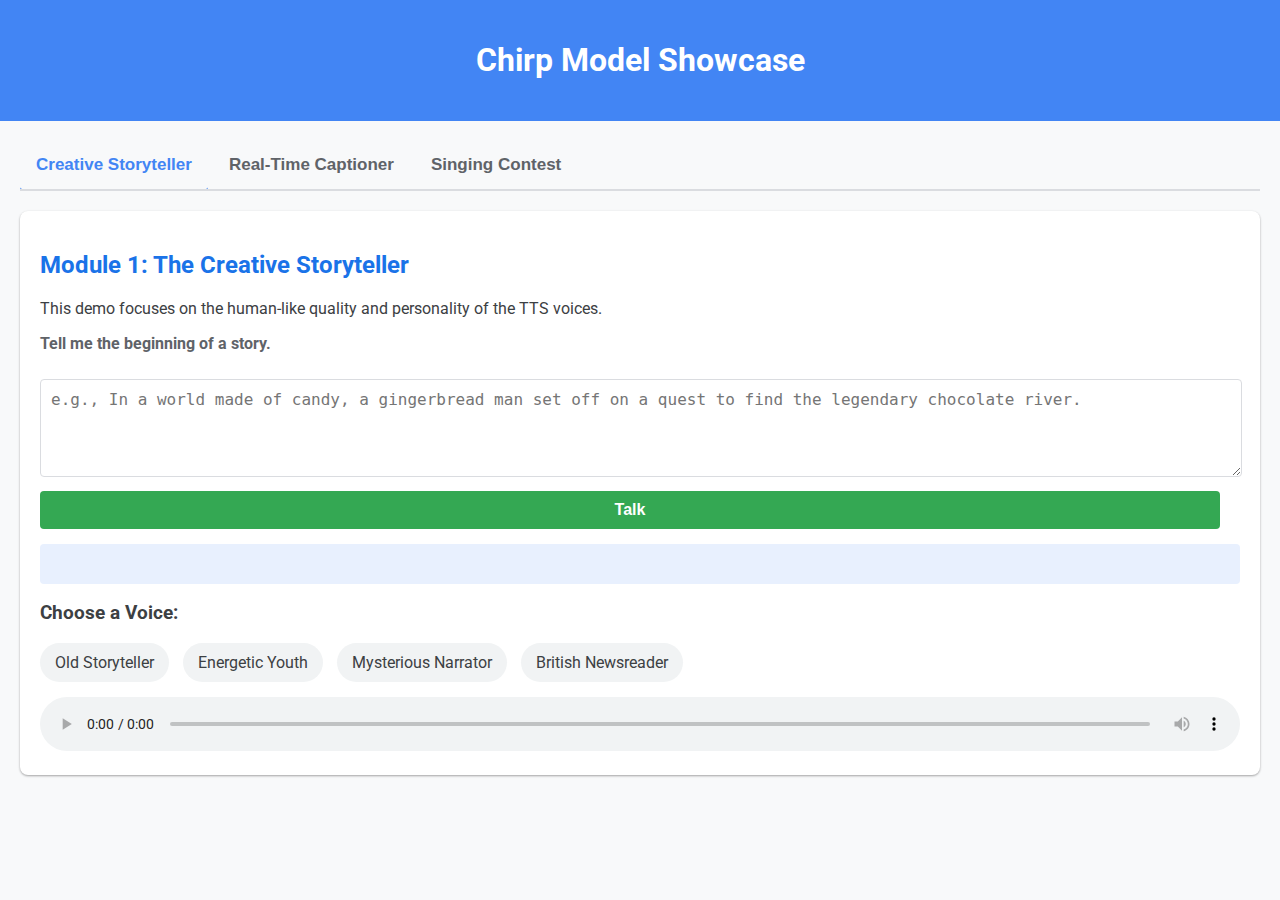
<file: index.html>
<!DOCTYPE html>
<html lang="en">
<head>
    <meta charset="UTF-8">
    <meta name="viewport" content="width=device-width, initial-scale=1.0">
    <title>Chirp Demo</title>
    <link rel="stylesheet" href="style.css">
    <link href="https://fonts.googleapis.com/css2?family=Roboto:wght@400;700&display=swap" rel="stylesheet">
</head>
<body>
    <header>
        <h1>Chirp Model Showcase</h1>
    </header>

    <div class="tab-container">
        <div class="tab-nav">
            <button class="tab-button active" onclick="openTab(event, 'module1')">Creative Storyteller</button>
            <button class="tab-button" onclick="openTab(event, 'module2')">Real-Time Captioner</button>
            <button class="tab-button" onclick="openTab(event, 'module3')">Singing Contest</button>
        </div>

        <div id="module1" class="tab-content" style="display: block;">
            <h2>Module 1: The Creative Storyteller</h2>
            <p>This demo focuses on the human-like quality and personality of the TTS voices.</p>
            <div class="interactive-area">
                <p class="prompt">Tell me the beginning of a story.</p>
                <textarea id="story-input" rows="4" placeholder="e.g., In a world made of candy, a gingerbread man set off on a quest to find the legendary chocolate river."></textarea>
                <button id="talk-button">Talk</button>
                <div id="stt-output"></div>
                <div id="voice-gallery">
                    <h3>Choose a Voice:</h3>
                    <div class="voice-profile" data-voice="Old Storyteller">Old Storyteller</div>
                    <div class="voice-profile" data-voice="Energetic Youth">Energetic Youth</div>
                    <div class="voice-profile" data-voice="Mysterious Narrator">Mysterious Narrator</div>
                    <div class="voice-profile" data-voice="British Newsreader">British Newsreader</div>
                </div>
                <audio id="tts-audio" controls></audio>
            </div>
        </div>

        <div id="module2" class="tab-content">
            <h2>Module 2: The Real-Time Captioner</h2>
            <p>This is a direct and powerful demonstration of Chirp's real-time performance.</p>
            <div class="interactive-area">
                <p class="prompt">Press 'Start Captioning' and just start talking. Try speaking fast!</p>
                <button id="caption-button">Start Captioning</button>
                <div id="caption-output"></div>
            </div>
        </div>

        <div id="module3" class="tab-content">
            <h2>Module 3: The Singing Contest</h2>
            <p>Have a user sing precisely on top of lyrics (points for match)</p>
            <div class="interactive-area">
                <p class="prompt">Sing the following lyrics:</p>
                <div id="lyrics">Twinkle, twinkle, little star...</div>
                <button id="sing-button">Start Singing</button>
                <div id="sing-output"></div>
            </div>
        </div>
    </div>

    <script src="script.js"></script>
</body>
</html>
</file>
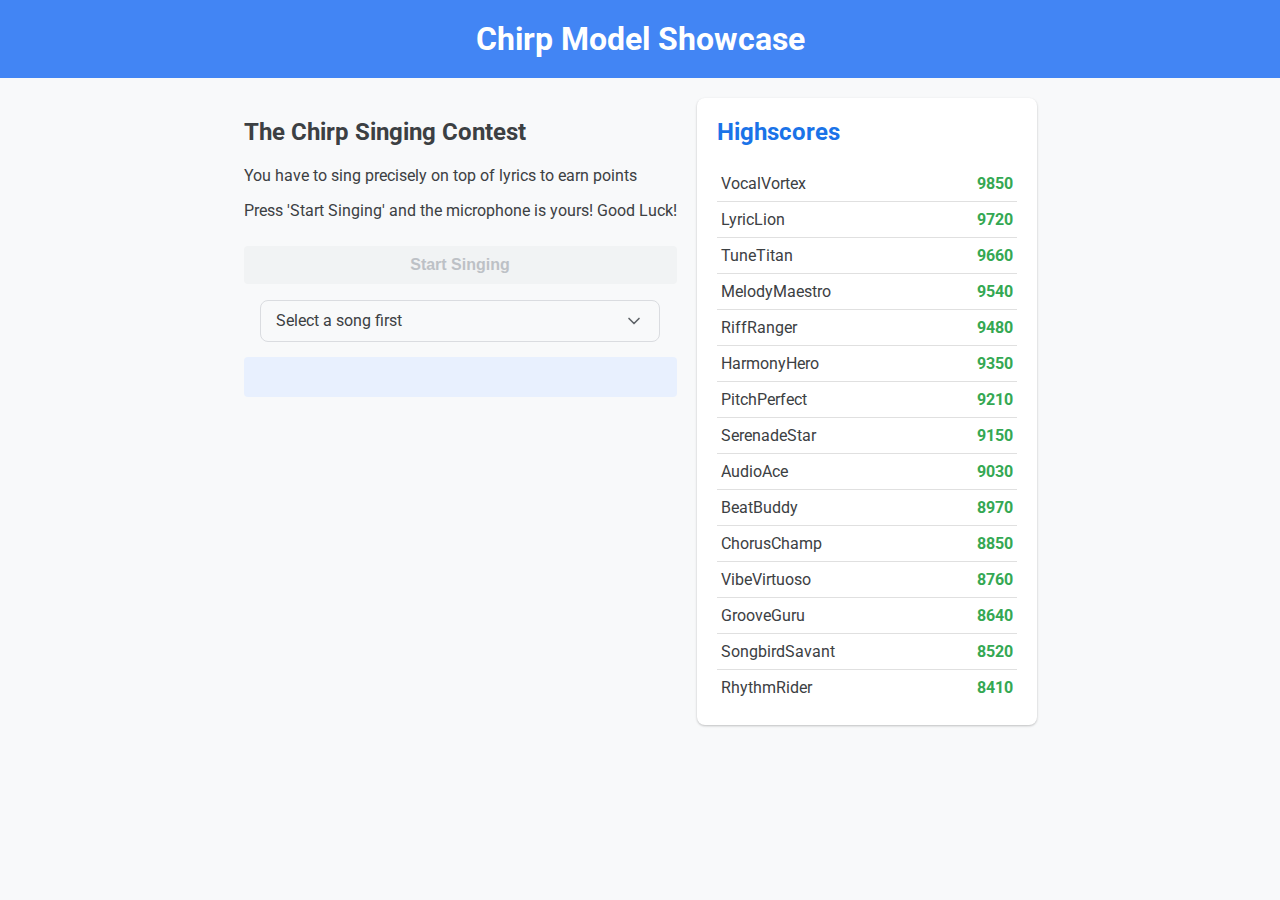
<file: front/index.html>
<!doctype html>
<html lang="en">
  <head>
    <meta charset="UTF-8" />
    <meta name="viewport" content="width=device-width, initial-scale=1.0" />
    <title>Chirp Demo</title>
    <link rel="stylesheet" href="style.css" />
    <link
      href="https://fonts.googleapis.com/css2?family=Roboto:wght@400;700&display=swap"
      rel="stylesheet"
    />
  </head>
  <body>
    <header>
      <h1>Chirp Model Showcase</h1>
    </header>

    <main class="main-container">
      <div id="module2" class="tab-content">
        <h2>The Chirp Singing Contest</h2>
        <p>You have to sing precisely on top of lyrics to earn points</p>
        <div class="interactive-area">
          <p class="prompt">
            Press 'Start Singing' and the microphone is yours! Good Luck!
          </p>
          <button id="caption-button" disabled>Start Singing</button>
          <div class="song-selection-container">
            <div id="song-select" class="custom-select">
              <div class="select-trigger">
                <span>Select a song first</span>
                <svg
                  xmlns="http://www.w3.org/2000/svg"
                  width="24"
                  height="24"
                  viewBox="0 0 24 24"
                  fill="none"
                  stroke="currentColor"
                  stroke-width="2"
                  stroke-linecap="round"
                  stroke-linejoin="round"
                  class="arrow"
                >
                  <polyline points="6 9 12 15 18 9"></polyline>
                </svg>
              </div>
              <div class="options">
                <div class="option" data-value="bohemian-rhapsody">
                  Bohemian Rhapsody - Queen
                </div>
                <div class="option" data-value="smells-like-teen-spirit">
                  Smells Like Teen Spirit - Nirvana
                </div>
                <div class="option" data-value="hotel-california">
                  Hotel California - Eagles
                </div>
                <div class="option" data-value="billie-jean">
                  Billie Jean - Michael Jackson
                </div>
                <div class="option" data-value="stairway-to-heaven">
                  Stairway to Heaven - Led Zeppelin
                </div>
              </div>
            </div>
          </div>
          <pre id="refrain-output"></pre>
          <pre id="caption-output"></pre>
        </div>
      </div>

      <aside class="leaderboard-card">
        <h2>Highscores</h2>
        <ol class="highscore-list">
          <li><span>VocalVortex</span><span>9850</span></li>
          <li><span>LyricLion</span><span>9720</span></li>
          <li><span>TuneTitan</span><span>9660</span></li>
          <li><span>MelodyMaestro</span><span>9540</span></li>
          <li><span>RiffRanger</span><span>9480</span></li>
          <li><span>HarmonyHero</span><span>9350</span></li>
          <li><span>PitchPerfect</span><span>9210</span></li>
          <li><span>SerenadeStar</span><span>9150</span></li>
          <li><span>AudioAce</span><span>9030</span></li>
          <li><span>BeatBuddy</span><span>8970</span></li>
          <li><span>ChorusChamp</span><span>8850</span></li>
          <li><span>VibeVirtuoso</span><span>8760</span></li>
          <li><span>GrooveGuru</span><span>8640</span></li>
          <li><span>SongbirdSavant</span><span>8520</span></li>
          <li><span>RhythmRider</span><span>8410</span></li>
        </ol>
      </aside>
    </main>

    <script src="script.js"></script>
  </body>
</html>
</file>
<file: style.css>
body {
    font-family: 'Roboto', sans-serif;
    margin: 0;
    padding: 0;
    background-color: #f8f9fa;
    color: #3c4043;
}

header {
    background-color: #4285F4;
    color: white;
    padding: 20px;
    text-align: center;
}

/* Tab container styling */
.tab-container {
    padding: 20px;
}

/* Style for the tab navigation bar */
.tab-nav {
    overflow: hidden;
    border-bottom: 2px solid #dadce0;
    margin-bottom: 20px;
}

/* Style for the tab buttons */
.tab-nav .tab-button {
    background-color: inherit;
    float: left;
    border: none;
    outline: none;
    cursor: pointer;
    padding: 14px 16px;
    transition: 0.3s;
    font-size: 17px;
    color: #5f6368;
    font-weight: 700;
    width: auto; /* Override full width */
    margin: 0 5px -2px 0; /* Align with bottom border */
    border-bottom: 2px solid transparent;
}

/* Change background color of buttons on hover */
.tab-nav .tab-button:hover {
    background-color: #f1f3f4;
    border-bottom: 2px solid #d1e2fc;
}

/* Style for the active tab button */
.tab-nav .tab-button.active {
    color: #4285F4;
    border-bottom: 2px solid #4285F4;
}

/* Style for the tab content */
.tab-content {
    display: none;
    padding: 20px;
    background-color: white;
    border-radius: 8px;
    box-shadow: 0 1px 3px rgba(0,0,0,0.12), 0 1px 2px rgba(0,0,0,0.24);
}

.tab-content h2 {
    color: #1a73e8;
}

.interactive-area {
    margin-top: 15px;
}

.prompt {
    font-weight: 700;
    color: #5f6368;
}

textarea, button {
    width: calc(100% - 20px);
    padding: 10px;
    margin-top: 10px;
    border-radius: 4px;
    border: 1px solid #dadce0;
    font-size: 16px;
}

button {
    background-color: #34A853;
    color: white;
    border: none;
    cursor: pointer;
    font-weight: 700;
}

button:hover {
    background-color: #2c8f44;
}

#caption-button {
    background-color: #EA4335;
}

#caption-button:hover {
    background-color: #c5372c;
}

#sing-button {
    background-color: #FBBC05;
}

#sing-button:hover {
    background-color: #f2b104;
}


#stt-output, #caption-output, #sing-output {
    margin-top: 15px;
    padding: 10px;
    background-color: #e8f0fe;
    border-radius: 4px;
    min-height: 20px;
}

#voice-gallery {
    margin-top: 15px;
}

.voice-profile {
    display: inline-block;
    background-color: #f1f3f4;
    padding: 10px 15px;
    margin-right: 10px;
    border-radius: 20px;
    cursor: pointer;
}

.voice-profile:hover {
    background-color: #d1e2fc;
}

audio {
    margin-top: 15px;
    width: 100%;
}
</file>
<file: front/style.css>
/* Refrain Output Container */
#refrain-output {
  background-color: #f1f3f4;
  border-radius: 8px;
  padding: 0 16px; /* No top/bottom padding initially */
  max-height: 0; /* Initially hidden */
  transition:
    max-height 0.5s ease-out,
    padding 0.5s ease-out; /* Animate height and padding */
  box-sizing: border-box;
  font-style: italic;
  color: #5f6368;
}

#refrain-output.visible {
  max-height: 200px; /* Animate to a height that can contain the text */
  margin-top: 16px;
  padding: 16px;
}
body {
  font-family: "Roboto", sans-serif;
  margin: 0;
  padding: 0;
  background-color: #f8f9fa;
  color: #3c4043;
}

header {
  background-color: #4285f4;
  color: white;
  padding: 20px;
  display: flex;
  justify-content: center;
  align-items: center;
}

/* Tab Navigation */
.tab-navigation {
  display: flex;
  justify-content: center;
  background-color: #f8f9fa;
  padding: 0 20px;
  border-bottom: 1px solid #dadce0;
}

.tab-link {
  padding: 15px 25px;
  cursor: pointer;
  border: none;
  background-color: transparent;
  font-size: 16px;
  font-weight: 700;
  color: #5f6368;
  border-bottom: 3px solid transparent;
  margin-bottom: -1px; /* Overlap the container's border */
  transition: color 0.2s, border-color 0.2s;
}

.tab-link:hover {
  color: #3c4043;
}

.tab-link.active {
  color: #1a73e8;
  border-bottom-color: #1a73e8;
}

/* Tab Content Panes */
.tab-pane {
  display: none;
}

.tab-pane.active {
  display: block;
}

.welcome-container {
  max-width: 800px;
  margin: 40px auto;
  padding: 40px;
  background-color: white;
  border-radius: 8px;
  box-shadow: 0 1px 3px rgba(0, 0, 0, 0.12), 0 1px 2px rgba(0, 0, 0, 0.12);
  text-align: center;
}

.welcome-container h2 {
  color: #1a73e8;
}

header h1 {
  margin: 0;
}

.main-container {
  display: flex;
  justify-content: center;
  align-items: flex-start;
  gap: 20px;
  padding: 20px;
}

.content-card {
  padding: 20px;
  background-color: white;
  border-radius: 8px;
  box-shadow:
    0 1px 3px rgba(0, 0, 0, 0.12),
    0 1px 2px rgba(0, 0, 0, 0.12);
}

.content-card h2 {
  color: #1a73e8;
}

.interactive-area {
  margin-top: 15px;
}

textarea,
button {
  width: calc(100%);
  padding: 10px;
  margin-top: 10px;
  border-radius: 4px;
  border: 1px solid #dadce0;
  font-size: 16px;
}

button {
  background-color: #34a853; /* Google Green */
  color: white;
  border: none;
  cursor: pointer;
  font-weight: 700;
}

button:hover {
  background-color: #2b854a; /* Darker Google Green */
}

#caption-output {
  margin-top: 15px;
  padding: 10px;
  background-color: #e8f0fe;
  border-radius: 4px;
  min-height: 20px;
  text-wrap: auto;
}

.leaderboard-card {
  padding: 20px;
  background-color: white;
  border-radius: 8px;
  box-shadow:
    0 1px 3px rgba(0, 0, 0, 0.12),
    0 1px 2px rgba(0, 0, 0, 0.12);
  width: 300px;
  flex-shrink: 0;
}

.leaderboard-card h2 {
  color: #1a73e8;
  margin-top: 0;
}

.highscore-list {
  list-style: none;
  padding: 0;
  margin: 0;
}

.highscore-list li {
  display: flex;
  justify-content: space-between;
  padding: 8px 4px;
  border-bottom: 1px solid #e0e0e0;
  font-size: 16px;
}

.highscore-list li:last-child {
  border-bottom: none;
}

.highscore-list span:last-child {
  font-weight: 700;
  color: #34a853;
}

/* Custom Select Dropdown */
.custom-select {
  position: relative;
  width: 100%;
  max-width: 400px;
  margin: 0 auto;
}

.select-trigger {
  display: flex;
  margin-top: 16px;
  justify-content: space-between;
  align-items: center;
  padding: 10px 15px;
  background-color: #f8f9fa;
  border: 1px solid #dadce0;
  border-radius: 8px;
  cursor: pointer;
  transition: box-shadow 150ms ease-in-out;
  text-align: left;
}

.custom-select.open .select-trigger {
  box-shadow: 0 0 0 2px #c8c8c8;
}

.select-trigger .arrow {
  width: 20px;
  height: 20px;
  stroke: #5f6368;
  transition: transform 200ms ease;
}

.custom-select.open .arrow {
  transform: rotate(180deg);
}

.options {
  display: none;
  position: absolute;
  top: 100%;
  left: 0;
  right: 0;
  background-color: #ffffff;
  border: 1px solid #dadce0;
  border-radius: 8px;
  margin-top: 8px;
  z-index: 10;
  box-shadow: 0 4px 6px rgba(0, 0, 0, 0.1);
  max-height: 200px;
  overflow-y: auto;
}

.custom-select.open .options {
  display: block;
}

.option {
  padding: 12px 15px;
  cursor: pointer;
  transition: background-color 150ms ease-in-out;
}

.option:hover {
  background-color: #f1f3f4;
}

.option.selected {
  font-weight: 700;
  background-color: #e8eaf6;
}

button:disabled {
  background-color: #f1f3f4; /* A light, muted gray */
  color: #bdc1c6; /* A slightly darker gray for the text */
  cursor: not-allowed;
  box-shadow: none;
}

button:disabled:hover {
  background-color: #f1f3f4; /* Ensure it doesn't change color on hover */
  box-shadow: none;
}

/* Timer and Progress Bar */
#timer-container {
  position: relative;
  width: 100%;
  max-width: 400px;
  margin: 20px auto 10px;
}

#progress-bar-container {
  width: 100%;
  background-color: #e0e0e0;
  border-radius: 20px;
  overflow: hidden;
  height: 30px;
}

#progress-bar {
  height: 100%;
  width: 100%;
  background: linear-gradient(90deg, #ef5350, #f44336);
  border-radius: 20px;
  transition: width 1s linear; /* Smooth transition for the countdown */
}

#countdown-text {
  position: absolute;
  top: 50%;
  left: 50%;
  transform: translate(-50%, -50%);
  color: white;
  font-size: 1em;
  font-weight: bold;
  text-shadow: 1px 1px 2px rgba(0, 0, 0, 0.5);
  z-index: 2;
}
</file>
